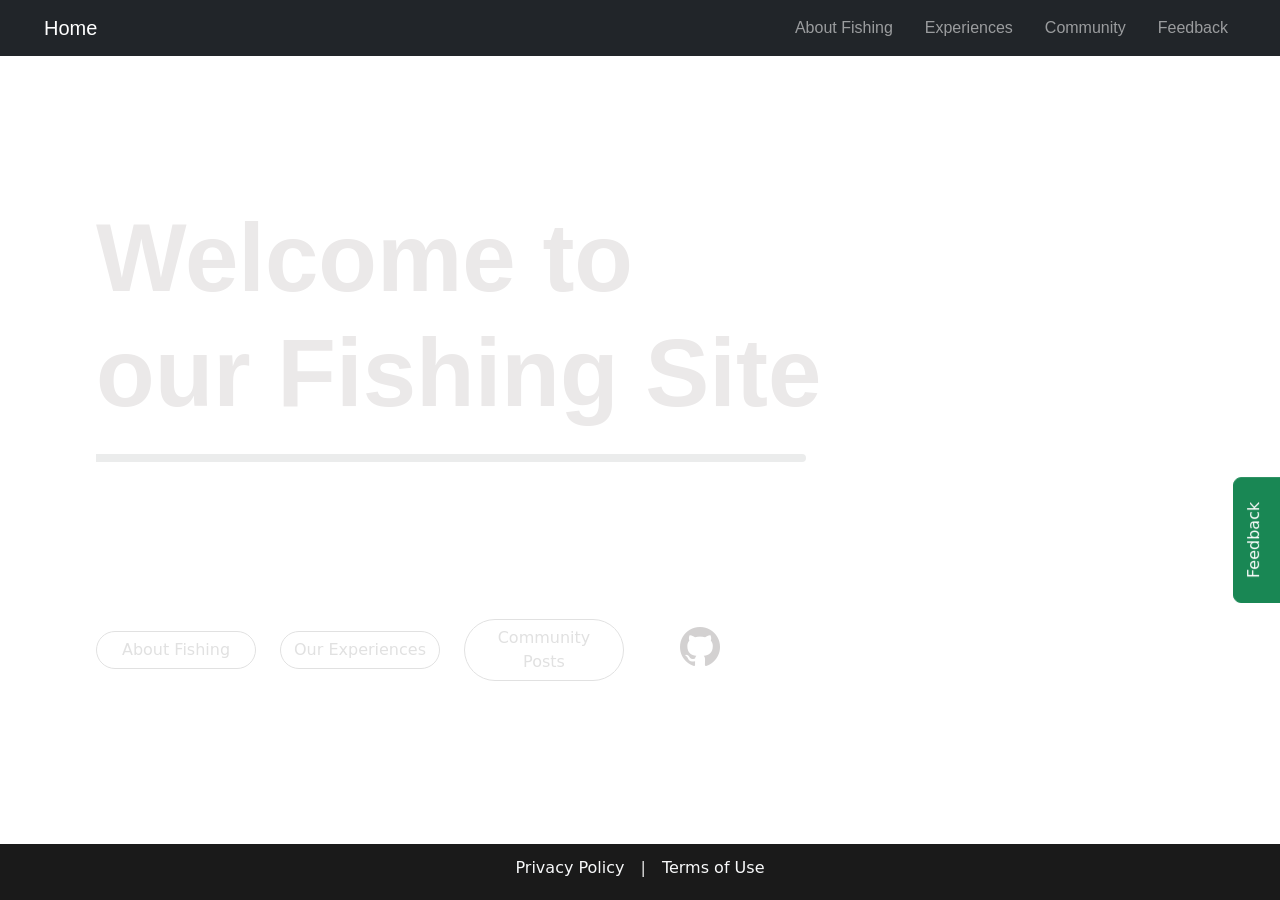
<file: index.html>
<!DOCTYPE html>
<html>
    <head>
        <meta name="description" content="Welcome to our Fishing Site! Explore fish bestiaries, discover the best fishing locations, learn about different species, and find helpful fishing tips for anglers in Singapore.">
        <title>Fishing Site</title>
        <link rel="stylesheet" href="https://cdn.jsdelivr.net/npm/bootstrap-icons@1.11.3/font/bootstrap-icons.min.css">     <!-- Bootstrap Icons       -->
        <link href="https://cdn.jsdelivr.net/npm/bootstrap@5.3.3/dist/css/bootstrap.min.css" rel="stylesheet">              <!-- Bootstrap Frameworks  -->
        <link rel='stylesheet' href='styles.css'>                                                                           <!-- External CSS          -->
        <script src='script.js' defer></script>                                                                             <!-- External JS           -->
    </head>
    <body>
        <audio id="myAudio" src="resources/mixkit-cool-interface-click-tone-2568.wav" preload="auto"></audio>
        <video class="bg-video" autoplay muted loop playsinline>
            <source src="/resources/Endless Sunset - Beach Video Loop.mp4" type="video/mp4">
        </video>
        <nav class="navbar navbar-expand-lg navbar-dark bg-dark">
            <div class="container-fluid">

                <a class="navbar-brand" href="index.html">Home</a>

                <!-- Hamburger button -->
                <button class="navbar-toggler" type="button"
                        data-bs-toggle="collapse"
                        data-bs-target="#navbarNav"
                        aria-controls="navbarNav"
                        aria-expanded="false"
                        aria-label="Toggle navigation">

                    <span class="navbar-toggler-icon"></span>
                </button>

                <!-- Navbar links -->
                <div class="collapse navbar-collapse" id="navbarNav">

                    <ul class="navbar-nav ms-auto gap-3">
                        <li class="nav-item">
                            <a class="nav-link" href="fishing.html">About Fishing</a>
                        </li>

                        <li class="nav-item">
                            <a class="nav-link" href="experiences.html">Experiences</a>
                        </li>

                        <li class="nav-item">
                            <a class="nav-link" href="community.html">Community</a>
                        </li>

                        <li class="nav-item">
                            <a class="nav-link" href="feedback.html">Feedback</a>
                        </li>
                    </ul>

                </div>
            </div>
        </nav>

        <div class="landing-page-container">
            <p class="landing-page-title">Welcome to <br>our Fishing Site</p>
            <p class="landing-page-text">
                This was made by Github User: read-copy-delete-paste and Git-67, to showcase our interests to everyone including newbies in fishing
                and all about it, as well as our experiences and community posts. We hope you enjoy your stay and have a great time exploring our website!
            </p>
            <div class="landing-page-button-container">
                <a class="btn btn-outline-primary btn-custom" href="fishing.html">About Fishing</a>
                <a class="btn btn-outline-primary btn-custom" href="experiences.html">Our Experiences</a>
                <a class="btn btn-outline-primary btn-custom" href="community.html">Community Posts</a>
                <a class="icon-btn-custom" href="https://github.com/Git-67/Git-67.github.io" target="_blank"><i class="bi bi-github"></i></a>
            </div>
        </div>

        <section class="py-1 fixed-bottom container-end" style="z-index: 100;">
            <div class="container">
                <div class="text-center">
                    
                    <ul class="d-flex flex-row justify-content-center list-unstyled gap-3 mb-0 mt-2">
                        <li><a class="text-decoration-none link-light bold-on-hover" target="_blank" 
                        href="https://www.termsfeed.com/live/488f4d1d-3a2f-4811-86fa-00bd6d591c84">Privacy Policy</a></li>
                        <li><p>|</p></li>
                        <li><a class="text-decoration-none link-light bold-on-hover" target="_blank" 
                        href="https://www.termsfeed.com/live/a16371e5-0a06-42fc-8c76-aa843c2b8efe">Terms of Use</a></li>
                    </ul>

                </div>
            </div>
        </section>

        <a href="feedback.html" class="btn btn-success feedback-tab">Feedback</a>
        <script src="https://cdn.jsdelivr.net/npm/bootstrap@5.3.8/dist/js/bootstrap.bundle.min.js"></script>
    </body>
</html>
</file>
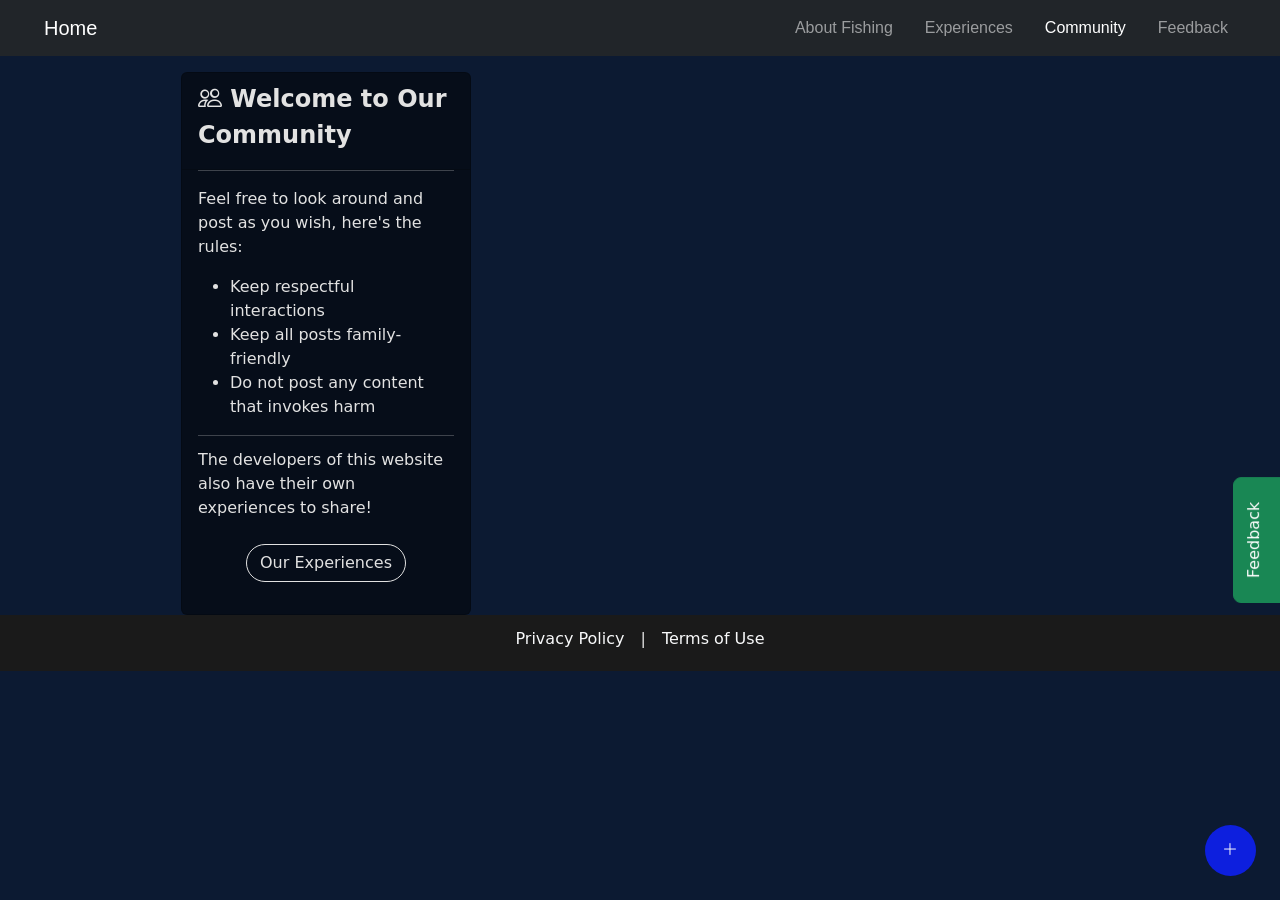
<file: community.html>
<!DOCTYPE html>
<html>
    <head>
        <meta name="description" content="Welcome to our Fishing Site! Explore fish bestiaries, discover the best fishing locations, learn about different species, and find helpful fishing tips for anglers in Singapore.">
        <title>Fishing Site</title>
        <link rel="stylesheet" href="https://cdn.jsdelivr.net/npm/bootstrap-icons@1.11.3/font/bootstrap-icons.min.css">     <!-- Bootstrap Icons       -->
        <link href="https://cdn.jsdelivr.net/npm/bootstrap@5.3.3/dist/css/bootstrap.min.css" rel="stylesheet">              <!-- Bootstrap Frameworks  -->
        <link rel='stylesheet' href='styles.css'>                                                                           <!-- External CSS          -->
        <link rel="stylesheet" href="com.css">                                                                              <!-- Community External CSS-->
        <script src='script.js' defer></script>                                                                             <!-- External JS           -->
        <script src="posts.js" defer></script>                                                                              <!-- Post Loading Script   -->
    </head>
    <body>
        <audio id="myAudio" src="resources/mixkit-cool-interface-click-tone-2568.wav" preload="auto"></audio>
        <nav class="navbar navbar-expand-lg navbar-dark bg-dark fixed-top">
            <div class="container-fluid">

                <a class="navbar-brand" href="index.html">Home</a>

                <!-- Hamburger button -->
                <button class="navbar-toggler" type="button"
                        data-bs-toggle="collapse"
                        data-bs-target="#navbarNav"
                        aria-controls="navbarNav"
                        aria-expanded="false"
                        aria-label="Toggle navigation">

                    <span class="navbar-toggler-icon"></span>
                </button>

                <!-- Navbar links -->
                <div class="collapse navbar-collapse" id="navbarNav">

                    <ul class="navbar-nav ms-auto gap-3">
                        <li class="nav-item">
                            <a class="nav-link" href="fishing.html">About Fishing</a>
                        </li>

                        <li class="nav-item">
                            <a class="nav-link" href="experiences.html">Experiences</a>
                        </li>

                        <li class="nav-item">
                            <a class="nav-link active" href="#">Community</a>
                        </li>

                        <li class="nav-item">
                            <a class="nav-link" href="feedback.html">Feedback</a>
                        </li>
                    </ul>

                </div>
            </div>
        </nav>
        <br><br><br>

        <div class="container-fluid px-4">
            <div class="row justify-content-center">

                <!-- Info panel, pinned left -->
                <aside class="col-lg-3 col-md-2">  
                    <div class="card sticky-top" style="top: 34vh;">
                        <div class="card-header">
                            <p class="card-title"><i class="bi bi-people"></i> Welcome to Our Community</p>
                        </div>

                        <div class="mx-3">
                            <hr class="m-0">
                        </div>

                        <div class="card-body">
                            <p class="card-text">Feel free to look around and post as you wish, here's the rules:</p>

                            <ul>
                                <li>Keep respectful interactions</li>
                                <li>Keep all posts family-friendly</li>
                                <li>Do not post any content that invokes harm</li>
                            </ul><hr>

                            <p class="card-subtitle mb-4">The developers of this website also have their own experiences to share!</p>
                            <div class="text-center mb-3">
                                <a class="btn btn-outline-primary btn-custom mx-5" href="experiences.html">Our Experiences</a>
                            </div>
                        </div>
                    </div>
                </aside>

                <!-- Posts feed, right -->
                <section class="col-lg-6 col-md-9 cardholder" id="cardholder">

                </section>

            </div>
        </div>

        <button class="new-post position-fixed bottom-0 end-0 m-4" data-bs-toggle="modal" data-bs-target="#myFormModal">
            <i class="bi bi-plus-lg"></i>
        </button>

        <section class="py-1 container-end" style="position: relative; z-index: 6;">
            <div class="container">
                <div class="text-center">
                    
                    <ul class="d-flex flex-row justify-content-center list-unstyled gap-3 mb-0 mt-2">
                        <li><a class="text-decoration-none link-light bold-on-hover" target="_blank" 
                        href="https://www.termsfeed.com/live/488f4d1d-3a2f-4811-86fa-00bd6d591c84">Privacy Policy</a></li>
                        <li><p>|</p></li>
                        <li><a class="text-decoration-none link-light bold-on-hover" target="_blank" 
                        href="https://www.termsfeed.com/live/a16371e5-0a06-42fc-8c76-aa843c2b8efe">Terms of Use</a></li>
                    </ul>

                </div>
            </div>
        </section>

        <div class="modal fade" id="myFormModal" tabindex="-1" aria-hidden="true">
            <div class="modal-dialog">
                <div class="modal-content">

                    <div class="modal-header">
                        <h3 class="modal-title">New Post</h3>
                    </div>

                    <form id="newPost">

                        <div class="modal-body">

                            <div class="mb-3">
                                <label for="form-title" class="form-label">Title</label>
                                <input type="text" class="form-control" id="form-title" name="title" required>
                            </div>

                            <div>
                                <label for="form-img" class="form-label">Upload media</label>
                                <input type="file" class="form-control" id="form-img" name="img" accept="image/*">
                            </div>

                            <div id="img-preview-container" style="display: none;">
                                <img id="img-preview" class="img-fluid rounded" alt="Image preview">

                                <div class="mt-3" id="insert-img-alt-text">
                                    <input type="text" class="form-control" id="img-alt-text" name="alt-text" placeholder="Add description">
                                </div>

                                <div class="" id="div-img-remove">
                                    <button type="button" class="btn btn-danger" id="img-remove"><i class="bi bi-x-lg"></i></button>
                                </div>
                            </div>

                            <div class="mt-5">
                                <textarea class="form-control" id="form-text" name="text" rows="7" placeholder="What's today's catch?" required></textarea>
                            </div>

                        </div>

                        <div class="modal-footer">
                            <button type="reset" class="btn btn-secondary" data-bs-dismiss="modal" id="form-cancel">Cancel</button>

                            <button type="submit" class="btn btn-primary">Submit</button>
                        </div>
                    </form>
                </div>
            </div>
        </div>

        <a href="feedback.html" class="btn btn-success feedback-tab">Feedback</a>
        
        <script src="https://cdn.jsdelivr.net/npm/bootstrap@5.3.8/dist/js/bootstrap.bundle.min.js"></script>
    </body>
</html>
</file>
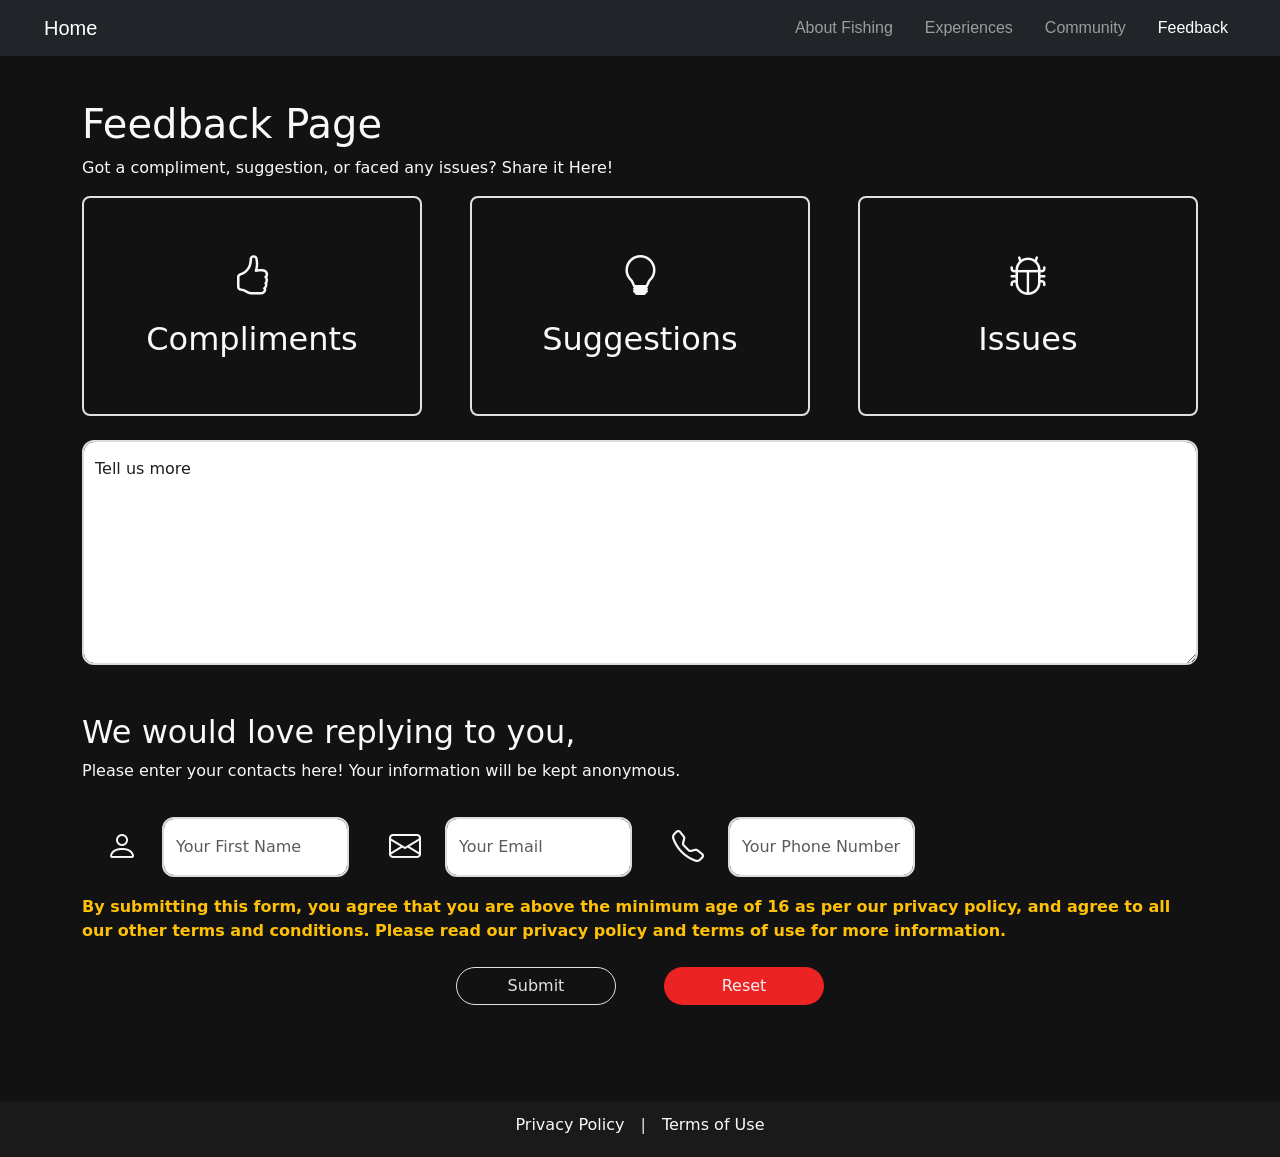
<file: feedback.html>
<!DOCTYPE html>
<html>
    <head>
        <meta name="description" content="Welcome to our Fishing Site! Explore fish bestiaries, discover the best fishing locations, learn about different species, and find helpful fishing tips for anglers in Singapore.">
        <title>Fishing Site</title>
        <link rel="stylesheet" href="https://cdn.jsdelivr.net/npm/bootstrap-icons@1.11.3/font/bootstrap-icons.min.css">     <!-- Bootstrap Icons       -->
        <link href="https://cdn.jsdelivr.net/npm/bootstrap@5.3.3/dist/css/bootstrap.min.css" rel="stylesheet">              <!-- Bootstrap Frameworks  -->
        <link rel='stylesheet' href='styles.css'>                                                                           <!-- External CSS          -->
        <link rel='stylesheet' href='feedback.css'>                                                                         <!-- External Feedback CSS -->
        <script src='script.js' defer></script>                                                                             <!-- External JS           -->
    </head>
    <body style="background-color: rgb(18, 18, 18);">
        <audio id="myAudio" src="resources/mixkit-cool-interface-click-tone-2568.wav" preload="auto"></audio>
        <nav class="navbar navbar-expand-lg navbar-dark bg-dark fixed-top">
            <div class="container-fluid">

                <a class="navbar-brand" href="index.html">Home</a>

                <!-- Hamburger button -->
                <button class="navbar-toggler" type="button"
                        data-bs-toggle="collapse"
                        data-bs-target="#navbarNav"
                        aria-controls="navbarNav"
                        aria-expanded="false"
                        aria-label="Toggle navigation">

                    <span class="navbar-toggler-icon"></span>
                </button>

                <!-- Navbar links -->
                <div class="collapse navbar-collapse" id="navbarNav">

                    <ul class="navbar-nav ms-auto gap-3">
                        <li class="nav-item">
                            <a class="nav-link" href="fishing.html">About Fishing</a>
                        </li>

                        <li class="nav-item">
                            <a class="nav-link" href="experiences.html">Experiences</a>
                        </li>

                        <li class="nav-item">
                            <a class="nav-link" href="community.html">Community</a>
                        </li>

                        <li class="nav-item">
                            <a class="nav-link active" href="#">Feedback</a>
                        </li>
                    </ul>

                </div>
            </div>
        </nav>

        <section class="pt-1 pb-5">
            <div class="container mt-5 py-5 text-light">
                <h1>Feedback Page</h1>
                <p class="fw-light">Got a compliment, suggestion, or faced any issues? Share it Here!</p>
                <form action="https://formspree.io/f/mrpzbjzv" method="POST">
                    <div class="row g-5">

                        <div class="col-12 col-md-4 text-center fw-light">
                            <input type="radio" class="card-radio-input" name="type" id="Compliments" value="Compliments" required>
                            <label class="card-radio-label p-5 fs-1 content-hover-lift" for="Compliments">
                                <i class="bi bi-hand-thumbs-up"></i><br>
                                <span class="card-radio-title fs-2">Compliments</span>
                            </label>
                        </div>

                        <div class="col-12 col-md-4 text-center fw-light">
                            <input type="radio" class="card-radio-input" name="type" id="Suggestions" value="Suggestions" required>
                            <label class="card-radio-label p-5 fs-1 content-hover-lift" for="Suggestions"
                                style="--accent-color: rgb(247, 235, 142);">
                                <i class="bi bi-lightbulb"></i><br>
                                <span class="card-radio-title fs-2">Suggestions</span>
                            </label>
                        </div>

                        <div class="col-12 col-md-4 text-center fw-light">
                            <input type="radio" class="card-radio-input" name="type" id="Issues" value="Issues" required>
                            <label class="card-radio-label p-5 fs-1 content-hover-lift" for="Issues"
                                style="--accent-color: rgb(247, 142, 142);">
                                <i class="bi bi-bug"></i><br>
                                <span class="card-radio-title fs-2">Issues</span>
                            </label>
                        </div>

                        <div class="form-floating mt-4">
                            <textarea class="form-control styled-input" placeholder="Tell us more" id="feedback-message" 
                            style="min-height: 25vh; max-height: 55vh;" name="descriptions" required></textarea>
                            <label for="feedback-message" style="color:rgb(31, 30, 30);" class="mx-4">Tell us more</label>
                        </div>

                        <div>
                            <h2>We would love replying to you,</h2>
                            <p class="fw-light">Please enter your contacts here! Your information will be kept anonymous.</p>

                        <div class="row g-3">

                            <div class="col-9 col-md-3 d-flex align-items-center">
                                <i class="bi bi-person fs-2 m-4"></i>
                                <input type="fname" class="form-control styled-input py-3" id="feedback-name" name="name" placeholder="Your First Name" required>
                            </div>

                            <div class="col-9 col-md-3 d-flex align-items-center">
                                <i class="bi bi-envelope fs-2 m-4"></i>
                                <input type="email" class="form-control styled-input py-3" id="feedback-email" name="email" placeholder="Your Email" required>
                            </div>

                            <div class="col-9 col-md-3 d-flex align-items-center">
                                <i class="bi bi-telephone fs-2 m-4"></i>
                                <input type="tel" class="form-control styled-input py-3" id="feedback-phone" name="phone" placeholder="Your Phone Number" required>
                            </div>

                        </div>

                        <p class="text-warning fw-bold">
                            By submitting this form, you agree that you are above the minimum age of 16 as per our privacy policy, and agree
                            to all our other terms and conditions. Please read our privacy policy and terms of use for more information.
                        </p>

                        <div class="justify-content-center d-flex flex-column flex-md-row gap-5 mt-4">

                            <div class="text-center">
                                <button type="submit" class="btn btn-custom" id="submit-btn">Submit</button>
                            </div>

                            <div class="text-center">
                                <button type="reset" class="btn btn-custom-secondary" id="reset-btn">Reset</button>
                            </div>

                        </div>

                    </div>
                </form>
            </div>
        </section>

        <section class="py-1 container-end" style="position: relative; z-index: 6;">
            <div class="container">
                <div class="text-center">
                    
                    <ul class="d-flex flex-row justify-content-center list-unstyled gap-3 mb-0 mt-2">
                        <li><a class="text-decoration-none link-light bold-on-hover" target="_blank" 
                        href="https://www.termsfeed.com/live/488f4d1d-3a2f-4811-86fa-00bd6d591c84">Privacy Policy</a></li>
                        <li><p>|</p></li>
                        <li><a class="text-decoration-none link-light bold-on-hover" target="_blank" 
                        href="https://www.termsfeed.com/live/a16371e5-0a06-42fc-8c76-aa843c2b8efe">Terms of Use</a></li>
                    </ul>

                </div>
            </div>
        </section>

        <script src="https://cdn.jsdelivr.net/npm/bootstrap@5.3.8/dist/js/bootstrap.bundle.min.js"></script>
    </body>
</html>
</file>
<file: styles.css>
body {
    overflow-x: hidden;
}

html {
    margin: 0;
    padding: 0;
    width: 100%;

    /* Firefox */
    scrollbar-width: none;
    /* IE/Edge Legacy */
    -ms-overflow-style: none;
    ::-webkit-scrollbar {
        display: none;
    }
}

.navbar {
    font-family:'Franklin Gothic Medium', 'Arial Narrow', Arial, sans-serif;
    padding: 8px 32px 8px 32px;
    margin: 0;
}

.feedback-tab {
    position: fixed;
    top: 60%;
    right: -45px;
    transform: translateY(-50%) rotate(-90deg);

    border-radius: 8px 8px 0 0;
    padding: 8px 24px 24px 24px;
    z-index: 9999;

    text-decoration: none;
    transition: all 0.3s ease;
}

.feedback-tab:hover {
    right: -35px;
}

.bg-video {
    position: fixed; 
    top: -5%; left: -5%;
    min-width: 110%; min-height: 110%;
    z-index: -100;
    object-fit: cover;
    filter: brightness(0.5);
}

.landing-page-title {
    color: rgb(235, 233, 233);
    position: relative;

    font-family: 'Franklin Gothic Medium', 'Arial Narrow', Arial, sans-serif;
    font-weight: bold;
    font-size: 6rem;
    line-height: 1.2;
}

.landing-page-title::after {
    content: "";

    position: absolute;
    left: 0;
    bottom: -32px;
    
    width: 60%;
    height: 8px;

    border-radius: 0 4px 4px 0;
    background-color: rgb(235, 236, 236);
}

.landing-page-container {
    display: flex;
    flex-direction: column;
    margin: 9rem 0 0 6rem;
}

.landing-page-text {
    color: white;
    font-family: Verdana, Geneva, Tahoma, sans-serif;
    font-size: 0.9rem;

    margin-top: 48px;
    max-width: 58rem;
    overflow-wrap: break-word;
}

.landing-page-button-container {
    display: flex;
    flex-direction: row;
    gap: 24px;
    margin-top: 4rem;
    align-items: center;
}

.btn-custom {
    border-color: rgb(225, 225, 225);
    border-radius: 100px;
    border-width: 1.5px;
    background-color: none;
    color: rgb(225, 225, 225);

    width: 10rem;
}

.btn-custom:hover {
    border-color: rgb(225, 225, 225);
    background-color: rgb(225, 225, 225);
    color: rgb(18, 17, 17);
}

.btn-custom-secondary {
    border-radius: 100px;
    border-width: 1.5px;
    background-color: rgb(236, 35, 35);
    color: rgb(243, 242, 242);

    width: 10rem;
}

.btn-custom-secondary:hover {
    background-color: rgb(167, 29, 22);
    color: rgb(180, 176, 176);
}

.btn-custom:active {
    color: #aeaeae;
    transform: scale(0.95);
}

.icon-btn-custom {
    display: inline-block;
    margin: 0 0 5px 2rem;

    font-size: 250%;
    color: rgb(211, 209, 209);
    transition: transform 0.3s ease, color 0.3s ease;
}

.icon-btn-custom:hover {
    transform: translateY(-3px);
    color: rgb(125, 125, 125);
}

.full-bleed {
    width: 100%;
    position: relative;
    left: 50%;
    right: 50%;
    margin-left: -50vw;
    margin-right: -50vw;
}

.banner-wrapper {
    position: relative;
}

.banner-wrapper img {
    display: block;
    width: 100%;
    height: 48vh;
}

.banner-title {
    position: absolute;
    top: 50%;
    left: 50%;
    transform: translate(-50%, -50%);
    transition: transform 0s ease;

    color: white;
    text-align: center;
    font-family: 'Segoe UI', Tahoma, Geneva, Verdana, sans-serif;
    font-size: 500%;
    font-weight: bold;
    margin: 0;
}

.banner-title::after {
    content: "";

    position: absolute;
    left: 50%;
    bottom: -24px;
    transform: translateX(-50%);

    width: 30vw;
    height: 4px;

    background-color: white;
    border-radius: 2px;
}

.banner-text {
    position: absolute;
    top: 58%;
    left: 50%;
    transform: translate(-50%, calc(-50% + 60px));

    color: white;
    text-align: center;
    margin: 0;
    max-width: 30vw;
    text-overflow: clip;

    font-family: Verdana, Geneva, Tahoma, sans-serif;
    font-size: 0.8rem;
}

.content-background {
    background-color: rgb   (26, 26, 26);
}

.content-background h1 {
    margin-left: 3rem;
    color: rgb(233, 232, 232);
}

.container-about {
    background-color: rgb(15, 39, 61);
    color: white;
    position: relative;
}

.container-descriptions {
    background-color: rgb(31, 30, 30);
    color: white;
    position: relative;
}

.content-hover-lift {
    transition: transform 0.5s ease, box-shadow 0.3s ease;
}

.content-hover-lift:hover {
    transform: scale(1.05);
    box-shadow: 0 20px 20px rgba(0, 0, 0, 0.537);
}

.container-descriptions {
    position: relative;
    color: white;
    z-index: 3;
}

.container-descriptions::before {
    content: "";
    position: absolute;
    top: 0;
    left: 0;
    width: 100%;
    height: 100%;

    background-image: url('resources/ocean-background-1.jpg');
    background-size: cover;
    background-position: center;
    background-repeat: no-repeat;

    filter: brightness(0.4) blur(2px);
    z-index: -1;
}

.container-personal {
    background-color:rgb(6, 20, 30);
    color: rgb(234, 232, 232);
}   

.container-personal-2 {
    background-color:rgb(4, 13, 19);
    color: rgb(234, 232, 232);
}

.container-benefits {
    position: relative;
    color: white;
}

.container-benefits::before {
    content: "";
    position: absolute;
    top: -5%;
    left: -5%;
    width: 110%;
    height: 110%;

    background-image: url('resources/ocean-background.jpeg');
    background-size: cover;
    background-position: center;
    background-repeat: no-repeat;

    filter: brightness(0.4);
    z-index: -1;
}

.container-fishing-video {
    background-color: rgb(12, 26, 39);
    color: rgb(230, 230, 230);
}

.container-fishing-locations {
    background-color: rgb(9, 30, 48);
    color: rgb(230, 230, 230);
}

.badge-urban {
    background-color: rgb(248, 181, 56);
    color: white;
}

.badge-boat-required {
    background-color: rgb(146, 22, 22);
    color: white;
}

.fish-card {
    cursor: pointer;
}

.fish-card-img {
    transition: transform 0.3s ease;
}

.fish-card-overlay {
    background-color: rgba(0, 0, 0, 0.85);
    opacity: 0;
    transition: opacity 0.3s ease;
    pointer-events: none;
}

.fish-card:hover .fish-card-overlay {
    opacity: 1;
}

.fish-card:hover .fish-card-img {
    transform: scale(1.08);
}

.container-end {
    background-color: #1a1a1a;
    color: rgb(230, 230, 230);
}

.bold-on-hover {
    font-weight: lighter;
    transition: font-weight 0.1s ease;
}

.bold-on-hover:hover {
    font-weight: normal;
}

.badge-uncommon {
    background-color: rgb(81, 85, 197);
    color: rgb(231, 231, 231);
}

.badge-rare {
    background-color: rgb(197, 81, 162);
    color: rgb(231, 231, 231);
}

.badge-legendary {
    background-color: rgb(228, 67, 67);
    color: rgb(231, 231, 231);
}

.badge-baits {
    background-color: rgb(110, 56, 24);
    color: white;
}

.badge-lures {
    background-color: rgb(27, 24, 110);
    color: white;
}

.container-bestiary {
    position: relative;
    color: white;
    z-index: 3;
}

.container-bestiary::before {
    content: "";
    position: absolute;
    top: -5%;
    left: -5%;
    width: 110%;
    height: 110%;

    background-image: url('resources/mangrove-bg.jpg');
    background-size: cover;
    background-position: center;
    background-repeat: no-repeat;

    filter: brightness(0.3) blur(4px);
    z-index: -1;
}

.hidden, .hidden-bestiary {
    display: none;
}

.carousel-custom {
    overflow: hidden;
    width: 150%;

    .carousel-inside {
        display: flex;
        width: max-content;
        gap: 3vh;
        animation: scroll 60s linear infinite;

        .carouselc-item {
        height: 35vh;
        width: 55vh;
        }
    }
}

@keyframes scroll {
    from {
    transform: translateX(0);
    }
    to {
    transform: translateX(-50%);
    }
}
</file>
<file: com.css>
body {
    background-color: rgb(12, 26, 50);
}

.card {
    background-color: rgba(0, 0, 0, 0.5);
    color: rgb(226, 226, 226);

    .card-header {
        display: flex;
        flex-direction: row;
        align-items: center;

        img {
            object-fit: cover;
            width: 3rem;
            height: 3rem;
        }

        p {
            font-weight: bold;
            font-size: 150%;
        }
    }

    .card-body {

        .card-info {
            font-size: 70%;
            color: rgba(255, 255, 255, 0.5)
        }
        
        .card-img {
            max-height: 50vh;
            object-fit: cover;
        }

        .img-alt-text {
            font-size: 80%;
            color: rgba(255, 255, 255, 0.5)
        }
    }
}

.new-post {
    display: flex;
    justify-content: center;
    align-items: center;

    background-color: rgb(13, 31, 222);
    color: white;

    height: 4vw;
    width: 4vw;
    border-width: 0;
    border-radius: 2vw;
    padding: 0 1.2rem;

    transition:
    width 0.3s ease,
    background-color 0.3s ease,
    color 0.3s ease;
}

.new-post:hover {
    background-color: rgb(255, 255, 255);
    color: black;
    width: fit-content;
    gap: 0.5rem;
}

.new-post::after {
    content: "";
    white-space: nowrap;
    max-width: 0;
    overflow: hidden;
    transition: max-width 0.3s ease;
}

.new-post:hover::after {
    content: "New Post";
    max-width: 100px;
}

.modal-content {
    background-color: rgb(0, 0, 0);
    color: rgb(226, 226, 226);

    input, textarea {
        background-color: rgb(33, 33, 33);
        color: white;
    }

    input:focus, textarea:focus {
        background-color: rgb(168, 168, 168);
        color: black;
    }

    input::placeholder, textarea::placeholder {
        background-color: rgb(33, 33, 33);
        color: white;
        opacity: 1;
    }

    input:focus::placeholder, textarea:focus::placeholder {
        background-color: inherit;
        color: black;
        opacity: 1;
    }

    #img-preview {
        anchor-name: --img-preview;
    }

    #img-remove {
        position: absolute;
        position-anchor: --img-preview;
        top: anchor(top);
        right: anchor(right);

        border-color: white;

        transition:
            width 0.3s ease,
            background-color 0.3s ease,
            color 0.3s ease;
    }

    #img-remove:hover {
        background-color: rgb(255, 255, 255);
        color: black;
        width: fit-content;
        gap: 0.5rem;
    }

    #img-remove::after {
        content: "";
        white-space: nowrap;
        max-width: 0;
        overflow: hidden;
        transition: max-width 0.3s ease;
    }

    #img-remove:hover::after {
        content: "Remove File";
        max-width: 100px;
    }
}
</file>
<file: feedback.css>
.card-radio-label {
    display: block;
    border: 2px solid #dee2e6;
    border-radius: 0.5rem;
    cursor: pointer;
    transition: all 0.3s ease-in-out;
}

.card-radio-input {
    position: absolute;
    opacity: 0;
    pointer-events: none;
}

.card-radio-input:checked + .card-radio-label {
    border-color: var(--accent-color, rgb(142, 209, 247));
    background: var(--accent-color, rgb(142, 209, 247));
    color: rgb(15, 15, 15);
    font-weight: bold;
}

.styled-input {
    color:rgb(16, 16, 16);
    border: 2px solid #dadde0;
    border-radius: 0.75rem;
}

.styled-input:focus {
    border-color: #0d6efd;
    box-shadow: 0 0 0 3px rgba(13, 110, 253, 0.15);
}
</file>
